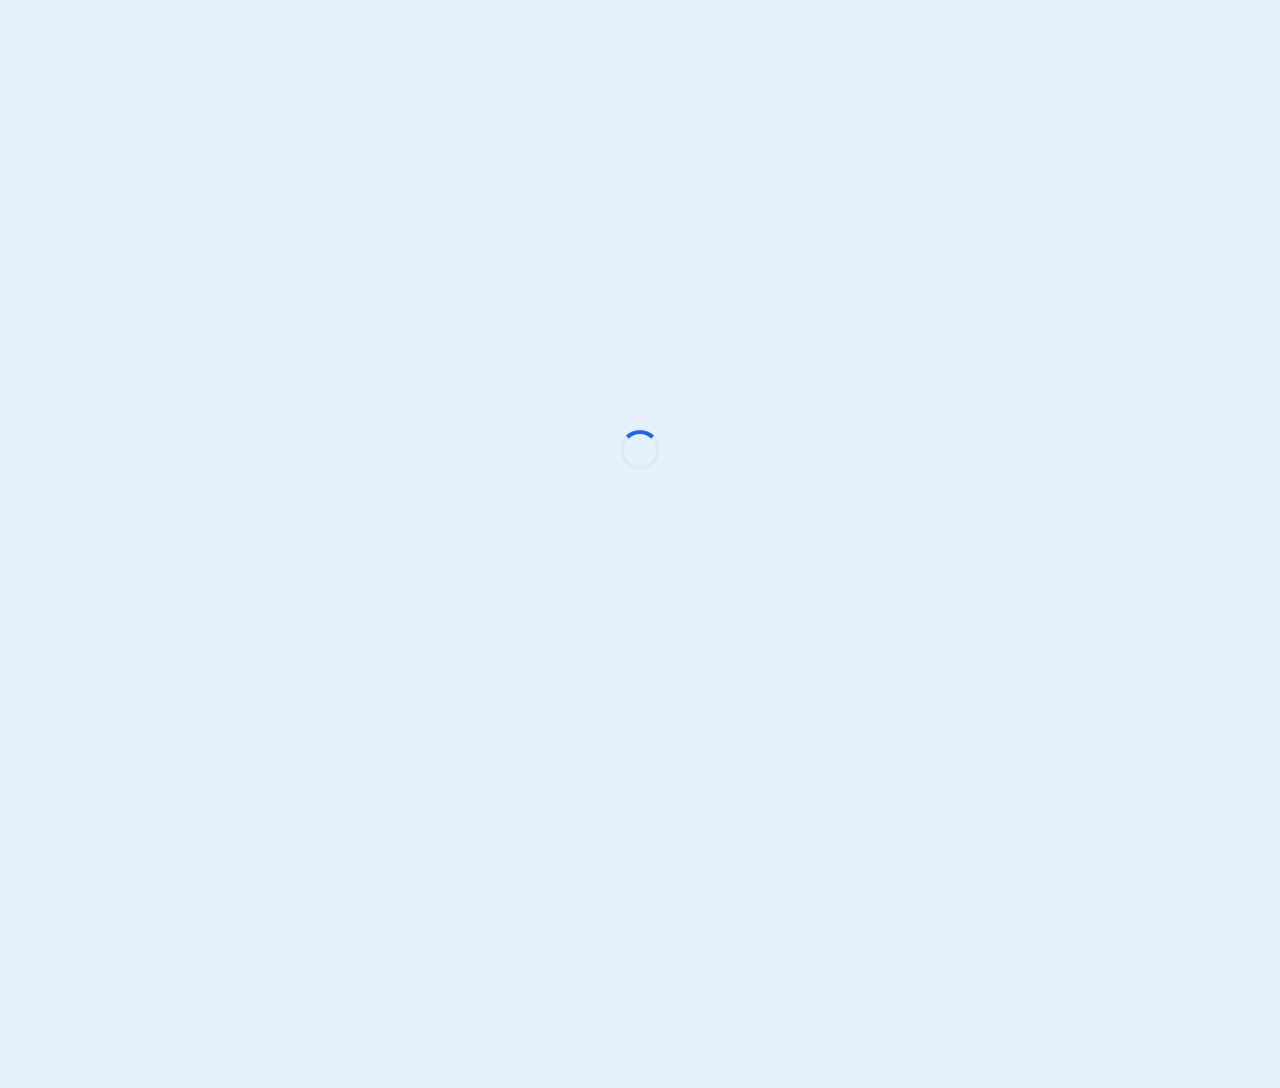
<file: Index.html>
<!DOCTYPE html>
<html lang="en">
<head>
  <meta charset="UTF-8" />
  <meta name="viewport" content="width=device-width, initial-scale=1.0"/>
  <title>Code Repository | Professional Tools & Resources</title>
  <link rel="preconnect" href="https://fonts.googleapis.com">
  <link rel="preconnect" href="https://fonts.gstatic.com" crossorigin>
  <link href="https://fonts.googleapis.com/css2?family=Inter:wght@400;500;600;700&family=Montserrat:wght@500;600;700&display=swap" rel="stylesheet">
  <link rel="stylesheet" href="styles.css">
  <link rel="icon" type="image/png" href="assets/icons/favicon.png">
</head>

<body>
<div class="loader" id="page-loader">
<div class="spinner"></div>
  <div class="dots-loader">
    <span></span>
    <span></span>
    <span></span>
  </div>
</div>

  <header class="fade-top">
    <div class="container header-container">
      <div class="header-logo">
        <img src=assets/icons/TopIconjhg.png alt="CodeRepo Logo" height="65">
        <span class="logo-text">CodeNest</span>
      </div>
      
      <div class="controls">
        <div class="theme-search-container">
  <div class="search-wrapper">
  <div class="search-bar">
    <input 
      type="text" 
      id="search-input" 
      placeholder="Search for tools..." 
      oninput="filterFiles()" 
    />
    <button onclick="filterFiles()">🔍</button>
  </div>
  <div class="suggestions" id="search-suggestions"></div>
</div>

        
        <div class="theme-toggle-container">
  <button class="toggle-theme" id="theme-toggle" onclick="toggleDropdown()">
    <span>Change Theme</span>
    <span>🎨</span>
  </button>

  <!-- Main Dropdown -->
  <div class="dropdown-menu" id="theme-dropdown">
    <a href="#" onclick="toggleSubmenu('blue')">Blue Themes</a>
    <a href="#" onclick="toggleSubmenu('red')">Red Themes</a>
    <a href="#" onclick="toggleSubmenu('black')">Black Themes</a>
    <a href="#" onclick="toggleSubmenu('white')">White Themes</a>
  </div>

  <!-- Submenus -->
  <div id="blue-submenu" class="dropdown-submenu">
    <a href="#" onclick="changeTheme('light-blue')">Light Blue</a>
    <a href="#" onclick="changeTheme('dark')">Dark Blue</a>
  </div>
  <div id="red-submenu" class="dropdown-submenu">
    <a href="#" onclick="changeTheme('light-red')">Light Red</a>
    <a href="#" onclick="changeTheme('red')">Dark Red</a>
  </div>
  <div id="black-submenu" class="dropdown-submenu">
    <a href="#" onclick="changeTheme('black')">Dark Black</a>
    <a href="#" onclick="changeTheme('light-black')">Gray</a>
  </div>
  <div id="white-submenu" class="dropdown-submenu">
    <a href="#" onclick="changeTheme('light-white')">Off-White</a>
    <a href="#" onclick="changeTheme('white')">Pure White</a>
  </div>
</div>

      </div>
    </div>
  </header>

  <main>
  <div class="container">
    
    <!-- Title + description fades in second -->
    <section class="hero fade-middle">
      <h1>Developer Tools Repository</h1>
      <p>Browse our collection of useful batch scripts, utilities, and developer tools. Download, copy, or modify them for your projects.</p>
    </section>

    <!-- Tool cards fade in last -->
    <section class="tools-section fade-late">
  <div class="section-header">
    <h2>Available Tools</h2>
  </div>

  


        
        <div class="tool-grid fade-late">
          <!-- AutoTyper Tool Card -->
          <div class="tool-card" id="autotyper">
            <div class="card-header">
              <div class="card-title">
                <span class="icon">📝</span>
                <h3>AutoTyper.bat</h3>
              </div>
              <div class="card-actions">
                <button class="btn btn-primary tooltip" onclick="copyCode('autotyper-code')">
                  <span class="tooltip-text" id="autotyper-tooltip">Copy to clipboard</span>
                  <span>📋 Copy</span>
                </button>
                <button class="btn btn-outline tooltip" onclick="downloadCode('autotyper-code', 'AutoTyper.bat')">
                  <span class="tooltip-text" id="autotyper-download-tooltip">Download file</span>
                  <span>⬇️ Download</span>
                </button>
              </div>
            </div>
            <button class="collapsible">
              <span>View AutoTyper.bat Code</span>
              <span class="collapsible-icon">▼</span>
            </button>
            <div class="content" id="autotyper-code">
@echo off
chcp 65001 >nul
title 🚀 Auto Typer - By Ryan Watson
mode con cols=80 lines=25

setlocal EnableDelayedExpansion
set "SPACE="

:logo
cls
call :banner
echo.

set /p "msg=   Message to type: "
set /p "count=   How many times to type it: "
set /p "delay=   Delay before start (seconds): "
set /p "enter=   Press ENTER after each message? (Y/N): "

:: Check if ENTER should be added
set "useEnter="
if /i "%enter%"=="Y" set "useEnter={ENTER}"

:: Countdown
cls
call :banner
echo.
echo %SPACE:~0,20%Preparing to start...
echo.
for /l %%i in (%delay%,-1,1) do (
    set "dots="
    for /l %%j in (1,1,%%i) do set "dots=!dots!."
    cls
    call :banner
    echo.
    echo %SPACE:~0,20%Preparing to start...
    echo.
    echo %SPACE:~0,20%Starting in %%i seconds! !dots!
    timeout /t 1 >nul
)

:: Calculate number of times to copy the phrase
set /a copyCount=%count%/2

:: Typing Phase
cls
call :banner
echo.
echo %SPACE:~0,20%Typing "!msg!" %count% times...
echo.

:: If even, copy the message for faster pasting
if %count% lss 2 (
    echo !msg! | clip
)

:: For even numbers, copy the phrase `copyCount` times before typing
for /l %%i in (1,1,%copyCount%) do (
    echo !msg! | clip
)

:: Typing logic for pasting the copied phrase
for /l %%i in (1,1,%count%) do (
    set /a progress=%%i*50/%count%
    set /a percent=%%i*100/%count%
    set "bar=["

    for /l %%j in (1,1,!progress!) do set "bar=!bar!#"
    for /l %%j in (!progress!,1,50) do set "bar=!bar!-"
    set "bar=!bar!]"

    cls
    call :banner
    echo.
    echo %SPACE:~0,20%Typing \"!msg!\"
    echo %SPACE:~0,20%!bar! %%i/%count% !percent!%% Complete
    echo.

    powershell -command "Add-Type -AssemblyName System.Windows.Forms; [System.Windows.Forms.SendKeys]::SendWait('^v'); [System.Windows.Forms.SendKeys]::SendWait('%useEnter%')"
)

:: Finish Message
echo.
echo %SPACE:~0,20%✅ All done! Sent %count% message(s).
echo.
pause >nul
exit

:banner
for /f "tokens=1-3 delims=/-. " %%a in (\"%date%\") do (
    set \"month=%%a\"
    set \"day=%%b\"
    set \"year=%%c\"
)

echo [38;2;0;255;0m╔════════════════════════════════════════════════════════════════════════════╗[0m
echo [38;2;0;200;0m║                        Auto Typer - By Ryan Watson                         ║[0m
echo [38;2;0;150;0m╠════════════════════════════════════════════════════════════════════════════╣[0m
echo [38;2;0;200;0m║                          %month%-%day%-%year%                                         ║[0m
echo [38;2;0;255;0m╚════════════════════════════════════════════════════════════════════════════╝[0m
echo.
            </div>
          </div>
          
          <!-- CustomCMD Tool Card -->
          <div class="tool-card" id="customcmd">
            <div class="card-header">
              <div class="card-title">
                <span class="icon">🧪</span>
                <h3>CustomCMD.bat</h3>
              </div>
              <div class="card-actions">
                <button class="btn btn-primary tooltip" onclick="copyCode('customcmd-code')">
                  <span class="tooltip-text" id="customcmd-tooltip">Copy to clipboard</span>
                  <span>📋 Copy</span>
                </button>
                <button class="btn btn-outline tooltip" onclick="downloadCode('customcmd-code', 'CustomCMD.bat')">
                  <span class="tooltip-text" id="customcmd-download-tooltip">Download file</span>
                  <span>⬇️ Download</span>
                </button>
              </div>
            </div>
            <button class="collapsible">
              <span>View CustomCMD.bat Code</span>
              <span class="collapsible-icon">▼</span>
            </button>
            <div class="content" id="customcmd-code">
@echo off
cls
title Batchcc
color 0a
chcp 65001 >nul
set "VERSION=1.0"
set "Dev=Kali"
set "Acc=%USERNAME%"
goto cmd


:cmd
echo [38;2;0;170;255m┌──(Kali㉿%Dev%-%Acc%)-[~][0m
set /p "cmd=[38;2;0;200;255m└─$ "[0m

if /i "%cmd%"=="help" (
    echo Available Commands:
    echo -------------------
    echo help       - Show this menu
    echo hello      - Greets the user
    echo date       - Display current date
    echo time       - Display current time
    echo sysinfo    - Display system info
    echo netstat    - Display network stats
    echo calc       - Launch Windows Calculator
    echo clear      - Clear the screen
    echo exit       - Exit the prompt
	echo cc         - Alias For Clear
	echo ip         - Show your local IP address
	echo tasks      - Shows Running Tasks
	echo ver        - Displays Version
	echo rickroll   - Be Very Careful With This One
	echo about      - Tells About The Tool
    echo.
    goto cmd
)

if /i "%cmd%"=="hello" (
    echo Hello, user!
    echo.
    goto cmd
)
if /i "%cmd%"=="date" (
    echo %DATE%
    echo.
    goto cmd
)
if /i "%cmd%"=="time" (
    echo %TIME%
    echo.
    goto cmd
)
if /i "%cmd%"=="sysinfo" (
    systeminfo
    echo.
    goto cmd
)
if /i "%cmd%"=="netstat" (
    netstat -an
    echo.
    goto cmd
)
if /i "%cmd%"=="calc" (
    start calc
    echo.
    goto cmd
)
if /i "%cmd%"=="clear" (
    cls
    goto cmd
)

if /i "%cmd%"=="cc" (
    cls
    goto cmd
)

if /i "%cmd%"=="ip" (
    ipconfig
    goto cmd
)

if /i "%cmd%"=="tasks" (
    tasklist
    goto cmd
)

if /i "%cmd%"=="ver" (
    echo Custom Cmd Version: %VERSION%
    echo.
    goto cmd
)

if /i "%cmd%"=="rickroll" (
    start https://www.youtube.com/watch?v=dQw4w9WgXcQ
    echo.
    goto cmd
)

if /i "%cmd%"=="about" (
    echo Custom CMD Tool v1.0
    echo Created by Ryan Watson
    echo This tool was built to provide fun and useful CMD shortcuts.
    echo.
    goto cmd
)

if /i "%cmd%"=="devmode /on" (
    set "Dev=Developer[~]Mode"
	set "Acc=%USERNAME%"
    goto cmd
)

if /i "%cmd%"=="devmode /off" (
    set "Dev=Kali"
	set "Acc=%USERNAME%"
    goto cmd
)

if /i "%cmd%"=="exit" (
    exit
)



:: Execute the entered command
cmd /c "%cmd%"
echo.
goto cmd

      </div>
     </div>

   
	  <div class="tool-card" id="passgen">
  <div class="card-header">
    <div class="card-title">
      <span class="icon">🔑</span>
      <h3>PasswordGenerator.bat</h3>
    </div>
    <div class="card-actions">
      <button class="btn btn-primary tooltip" onclick="copyCode('passgen-code')">
        <span class="tooltip-text" id="passgen-tooltip">Copy to clipboard</span>
        <span>📋 Copy</span>
      </button>
      <button class="btn btn-outline tooltip" onclick="downloadCode('passgen-code', 'PasswordGenerator.bat')">
        <span class="tooltip-text" id="passgen-download-tooltip">Download file</span>
        <span>⬇️ Download</span>
      </button>
    </div>
  </div>
  <button class="collapsible">
    <span>View PasswordGenerator.bat Code</span>
    <span class="collapsible-icon">▼</span>
  </button>
  <div class="content" id="passgen-code">
@echo off
setlocal EnableDelayedExpansion
title Advanced Password Generator - With Length Cap + CMD Output

:: Set output directory
set "outputDir=%USERPROFILE%\Documents\Generated Passwords"
if not exist "%outputDir%" (
    echo Creating output directory...
    mkdir "%outputDir%"
)

:: Ask for password
set /p "userPass=Enter a password you use often: "
echo.

:: Ask about character cap
set "maxLen=0"
set /p "useCap=Would you like a cap on how many characters the passwords can be? (yes/no): "
if /i "%useCap%"=="yes" (
    set /p "maxLen=Enter maximum character length: "
    echo Cap set to %maxLen% characters.
) else (
    echo No cap will be used.
)
echo.

:: Get date and time
for /f "tokens=1-4 delims=/ " %%a in ("%date%") do (
    set "mm=%%a"
    set "dd=%%b"
    set "yyyy=%%c"
)
set "timeNow=%time:~0,8%"
set "timestamp=%mm%/%dd%/%yyyy% at %timeNow%"

:: Set base and output file
set "base=%userPass%"
set "filename=%outputDir%\%base%.txt"

:: Start file with header
(
    echo Generated Password Variants for "%base%"
    echo ------------------------------------------
    echo Generated on: %timestamp%
    if not "%maxLen%"=="0" echo Max Length: %maxLen%
    echo.
) > "%filename%"

:: Transform base password
set "varBase=%base%"
set "varBase=!varBase:a=@!"
set "varBase=!varBase:A=@!"
set "varBase=!varBase:e=3!"
set "varBase=!varBase:E=3!"
set "varBase:i=1"
set "varBase=!varBase:I=1!"
set "varBase:o=0!"
set "varBase:O=0!"
set "varBase:s=$!"
set "varBase:S=$!"

:: Output to console
echo --- Generated Password Variants ---
echo.

:: Create a list to track generated passwords and avoid duplicates
set "passwordsGenerated="

:: Generate and show/save 50 variants (Increase the number here)
for /L %%i in (1,1,50) do (
    set "variant=!varBase!"

    :: Random mix of additions
    set /a randType=%%i %% 6
    if !randType! EQU 0 set "variant=123!variant!"
    if !randType! EQU 1 set "variant=!variant!@!"
    if !randType! EQU 2 set "variant=$!variant!$"
    if !randType! EQU 3 set "variant=!variant!#2025"
    if !randType! EQU 4 set "variant=!variant!!random:~0,2!"
    if !randType! EQU 5 set "variant=!variant!_%random:~0,1%%random:~1,1%"

    :: Apply character cap if set
    if not "%maxLen%"=="0" (
        set "variant=!variant:~0,%maxLen%!"
    )

    :: Check if the password is a duplicate
    set "isDuplicate=false"
    for %%p in (!passwordsGenerated!) do (
        if "!variant!"=="%%p" (
            set "isDuplicate=true"
        )
    )

    :: If it's not a duplicate, add to the list and save it
    if !isDuplicate! == false (
        echo !variant!
        echo !variant! >> "%filename%"
        set "passwordsGenerated=!passwordsGenerated! !variant!"
    )
)

:: Confirmation
echo.
echo Passwords saved to:
echo %filename%
echo.
pause
exit

	 </div>
    </div>

      <!-- Zip Cracker Tool Card -->
<div class="tool-card" id="zipcracker">
  <div class="card-header">
    <div class="card-title">
      <span class="icon">🔓</span>
      <h3>Zip Cracker.bat</h3>
    </div>
    <div class="card-actions">
      <button class="btn btn-primary tooltip" onclick="copyCode('zipcracker-code')">
        <span class="tooltip-text" id="zipcracker-tooltip">Copy to clipboard</span>
        <span>📋 Copy</span>
      </button>
      <button class="btn btn-outline tooltip" onclick="downloadCode('zipcracker-code', 'ZipCracker.bat')">
        <span class="tooltip-text" id="zipcracker-download-tooltip">Download file</span>
        <span>⬇️ Download</span>
      </button>
    </div>
  </div>
  <button class="collapsible">
    <span>View ZipCracker.bat Code</span>
    <span class="collapsible-icon">▼</span>
  </button>
  <div class="content" id="zipcracker-code">
@echo off
setlocal enabledelayedexpansion

if not exist "C:\Program Files\7-Zip\7z.exe" (
    echo 7-Zip not installed!
    pause
    exit
)

set /p archive="Enter Archive: "
if not exist "%archive%" (
    echo Archive Not Found!
    pause
    exit
)

set /p wordlist="Enter Wordlist: "
if not exist "%wordlist%" (
    echo Wordlist Not Found!
    pause
    exit
)

set attemptCount=0

for /F %%a in (%wordlist%) do (
    set /a attemptCount+=1
    echo {Attempt} {!attemptCount!}: Trying password: %%a
    call :attempt %%a
)

echo Password Not Found In The Word List
pause
exit

:attempt
"C:\Program Files\7-Zip\7z.exe" x -p%1 "%archive%" -o"cracked" -y >nul 2>nul
if %errorlevel% EQU 0 (
    echo 🔓Password Found🔓: %1
    pause
    exit
)
exit /b
      </div>
     </div>

    <!-- START Number Guessing Game -->
<div class="tool-card" id="guessinggame">
  <div class="card-header">
    <div class="card-title">
      <span class="icon">🔢</span>
      <h3>Number Guessing Game.bat</h3>
    </div>
    <div class="card-actions">
      <button class="btn btn-primary tooltip" onclick="copyCode('guessinggame-code')">
        <span class="tooltip-text" id="guessinggame-tooltip">Copy to clipboard</span>
        <span>📋 Copy</span>
      </button>
      <button class="btn btn-outline tooltip" onclick="downloadCode('guessinggame-code', 'NumberGuessingGame.bat')">
        <span class="tooltip-text" id="guessinggame-download-tooltip">Download file</span>
        <span>⬇️ Download</span>
      </button>
    </div>
  </div>
  <button class="collapsible">
    <span>View Number Guessing Game.bat Code</span>
    <span class="collapsible-icon">▼</span>
  </button>
  <div class="content" id="guessinggame-code">
@echo off
chcp 65001 >nul
color 0e
call :banner
title Guessing Game 
set /a guessnum=0
set /a answer=%RANDOM%
set variable1=hacks08
echo ------------------------------------------------------------
echo Welcome to the Guessing Game!
echo.
echo Try and Guess my Number!
echo ------------------------------------------------------------ 
echo.
:top 
echo.
set /p guess=
echo.
if %guess% GTR %answer% ECHO Lower!
if %guess% LSS %answer% ECHO Higher!
if %guess%==%answer% GOTO EQUAL
set /a guessnum=%guessnum% +1
if %guess%==%variable1% ECHO Found the backdoor hey?, the answer is: %answer% \
goto top
:equal
echo Congratulations, You guessed right!!!
echo.
echo It took you %guessnum% guesses.
echo.
pause
:banner
echo [38;2;0;255;0m╔════════════════════════════════════════════════════════════╗[0m
echo [38;2;0;200;0m║               Guessing Game - By Ryan Watson               ║[0m
echo [38;2;0;150;0m╠════════════════════════════════════════════════════════════╣[0m
:: Get the current date and format it
for /f "tokens=1-4 delims=/ " %%a in ('date /t') do set "weekday=%%a" & set "month=%%b" & set "day=%%c" & set "year=%%d"
echo [38;2;0;200;0m║                       %weekday% %month%-%day%-%year%                       ║[0m
echo [38;2;0;255;0m╚════════════════════════════════════════════════════════════╝[0m
echo.
exit /b
pause
      </div>
  </div>


<script src="scripts.js"></script>
</body>
</html>
</file>
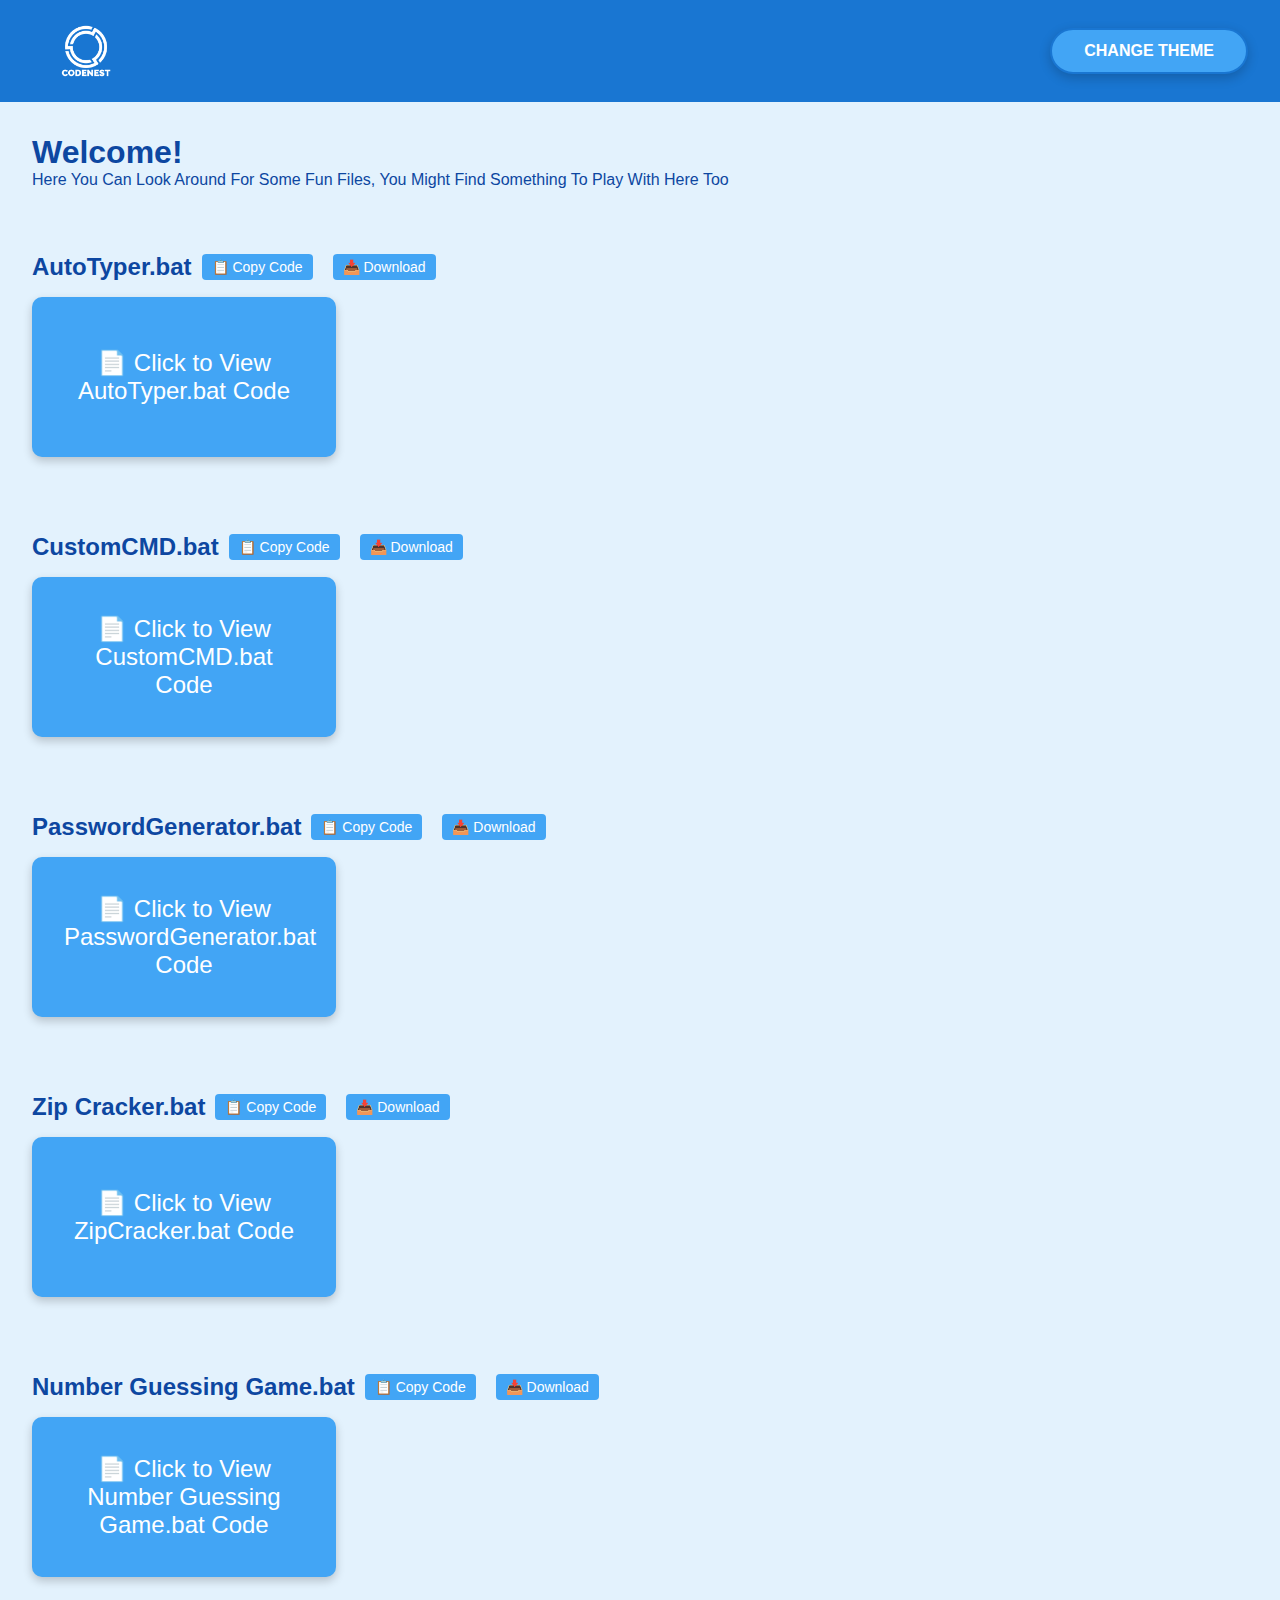
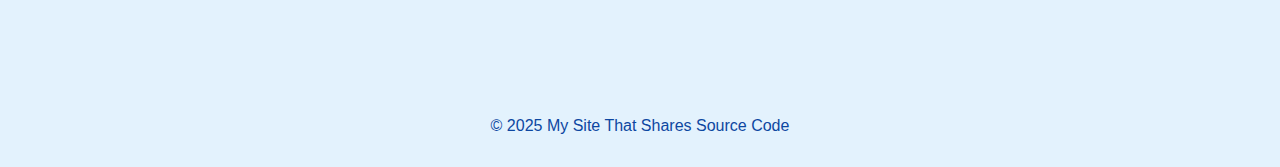
<file: CodeNest.html>
<!DOCTYPE html>
<html lang="en">
<head>
  <meta charset="UTF-8" />
  <meta name="viewport" content="width=device-width, initial-scale=1.0"/>
  <title>Advanced Web Page</title>
  <style>
  
	.header-logo {
    height: 70px; /* Adjust the height as needed */
    vertical-align: middle; /* Align the logo vertically with other header elements */
}
 
	
    :root {
      --bg-color: #e3f2fd; /* Light blue background */
      --text-color: #0d47a1; /* Dark blue text */
      --accent-color: #1976d2; /* Blue for accents */
      --button-bg: #42a5f5; /* Lighter blue button */
      --button-text-color: white; /* Button text color */
      --button-hover-bg: #1e88e5; /* Darker blue on hover */
      --button-active-bg: #1565c0; /* Even darker blue on active */
    }

    [data-theme="dark"] {
      --bg-color: #1e3c6c; /* Dark blue background */
      --text-color: #bbdefb; /* Light blue text */
      --accent-color: #64b5f6; /* Lighter blue for accents */
      --button-bg: #2196f3; /* Medium blue button */
      --button-text-color: black; /* Button text color (dark text for contrast) */
      --button-hover-bg: #1976d2; /* Darker blue on hover */
      --button-active-bg: #0d47a1; /* Even darker blue on active */
    }

    [data-theme="red"] {
      --bg-color: #b71c1c; /* Dark red background */
      --text-color: #f8bbd0; /* Light red text */
      --accent-color: #d32f2f; /* Red accents */
      --button-bg: #f44336; /* Light red button */
      --button-text-color: white; /* Button text color */
      --button-hover-bg: #e53935; /* Darker red on hover */
      --button-active-bg: #c62828; /* Even darker red on active */
    }

    [data-theme="light-red"] {
      --bg-color: #ffcdd2; /* Light red background */
      --text-color: #c62828; /* Dark red text */
      --accent-color: #ef5350; /* Light red accents */
      --button-bg: #f44336; /* Light red button */
      --button-text-color: black; /* Button text color (dark text for contrast) */
      --button-hover-bg: #e53935; /* Darker red on hover */
      --button-active-bg: #d32f2f; /* Even darker red on active */
    }

    [data-theme="light-blue"] {
      --bg-color: #e3f2fd; /* Light blue background */
      --text-color: #0d47a1; /* Dark blue text */
      --accent-color: #42a5f5; /* Light blue accents */
      --button-bg: #42a5f5; /* Lighter blue button */
      --button-text-color: black; /* Button text color */
      --button-hover-bg: #1e88e5; /* Darker blue on hover */
      --button-active-bg: #1565c0; /* Even darker blue on active */
    }

    /* Black theme (dark mode) */
    [data-theme="black"] {
      --bg-color: #121212; /* Dark black background */
      --text-color: #e0e0e0; /* Light gray text */
      --accent-color: #424242; /* Dark gray for accents */
      --button-bg: #616161; /* Medium gray button */
      --button-text-color: white; /* Button text color */
      --button-hover-bg: #757575; /* Lighter gray on hover */
      --button-active-bg: #9e9e9e; /* Even lighter gray on active */
    }

    /* Light Black theme (gray) */
    [data-theme="light-black"] {
      --bg-color: #424242; /* Dark gray background */
      --text-color: #f5f5f5; /* Very light gray text */
      --accent-color: #616161; /* Medium gray for accents */
      --button-bg: #9e9e9e; /* Light gray button */
      --button-text-color: black; /* Button text color */
      --button-hover-bg: #bdbdbd; /* Lighter gray on hover */
      --button-active-bg: #e0e0e0; /* Even lighter gray on active */
    }

    /* White theme */
    [data-theme="white"] {
      --bg-color: #ffffff; /* Pure white background */
      --text-color: #212121; /* Very dark gray text */
      --accent-color: #e0e0e0; /* Light gray for accents */
      --button-bg: #f5f5f5; /* Off-white button */
      --button-text-color: black; /* Button text color */
      --button-hover-bg: #e0e0e0; /* Light gray on hover */
      --button-active-bg: #bdbdbd; /* Medium gray on active */
    }

    /* Light White theme (off-white) */
    [data-theme="light-white"] {
      --bg-color: #f5f5f5; /* Off-white background */
      --text-color: #424242; /* Dark gray text */
      --accent-color: #e0e0e0; /* Light gray for accents */
      --button-bg: #eeeeee; /* Very light gray button */
      --button-text-color: black; /* Button text color */
      --button-hover-bg: #e0e0e0; /* Light gray on hover */
      --button-active-bg: #bdbdbd; /* Medium gray on active */
    }

    /* Fix submenu text color */
    [data-theme="dark"] .dropdown-menu a,
    [data-theme="red"] .dropdown-menu a,
    [data-theme="light-red"] .dropdown-menu a,
    [data-theme="blue"] .dropdown-menu a,
    [data-theme="black"] .dropdown-menu a,
    [data-theme="light-black"] .dropdown-menu a,
    [data-theme="white"] .dropdown-menu a,
    [data-theme="light-white"] .dropdown-menu a {
      color: var(--text-color) !important; /* Ensure the text color is the theme's main color */
    }

    [data-theme="dark"] .dropdown-menu a:hover,
    [data-theme="red"] .dropdown-menu a:hover,
    [data-theme="light-red"] .dropdown-menu a:hover,
    [data-theme="blue"] .dropdown-menu a:hover,
    [data-theme="black"] .dropdown-menu a:hover,
    [data-theme="light-black"] .dropdown-menu a:hover,
    [data-theme="white"] .dropdown-menu a:hover,
    [data-theme="light-white"] .dropdown-menu a:hover {
      color: white !important; /* Make sure the text turns white when hovering */
    }

    /* Fix Blue submenu buttons' text color */
    #blue-submenu a {
      color: #0d47a1 !important; /* Dark blue color for better visibility */
    }

    #blue-submenu a:hover {
      background-color: var(--button-hover-bg);
      color: white !important; /* White text on hover for contrast */
    }

    /* Fix Red submenu buttons' text color */
    #red-submenu a {
      color: #b71c1c !important; /* Dark red color for better visibility */
    }

    #red-submenu a:hover {
      background-color: #e53935; /* Darker red background on hover */
      color: white !important; /* White text on hover for contrast */
    }

    /* Fix Black submenu buttons' text color */
    #black-submenu a {
      color: #212121 !important; /* Dark color for better visibility */
    }

    #black-submenu a:hover {
      background-color: #616161; /* Dark gray background on hover */
      color: white !important; /* White text on hover for contrast */
    }

    /* Fix White submenu buttons' text color */
    #white-submenu a {
      color: #757575 !important; /* Medium gray color for better visibility */
    }

    #white-submenu a:hover {
      background-color: #e0e0e0; /* Light gray background on hover */
      color: #212121 !important; /* Dark text on hover for contrast */
    }

    * {
      margin: 0;
      padding: 0;
      box-sizing: border-box;
      scroll-behavior: smooth;
      transition: all 0.3s ease;
    }

    body {
      font-family: 'Segoe UI', sans-serif;
      background-color: var(--bg-color);
      color: var(--text-color);
    }

    header {
      background: var(--accent-color);
      color: white;
      padding: 1rem 2rem;
      position: sticky;
      top: 0;
      z-index: 1000;
    }

    nav {
      display: flex;
      justify-content: space-between;
      align-items: center;
    }

    nav a {
      color: white;
      text-decoration: none;
      margin-left: 20px;
    }

    .container {
      padding: 2rem;
    }

    .theme-toggle-container {
      display: flex;
      align-items: center;
      justify-content: center;
      position: relative;
    }

    .toggle-theme {
      background: var(--button-bg);
      border: 2px solid var(--accent-color);
      padding: 0.75rem 2rem;
      border-radius: 50px;
      color: var(--button-text-color); /* Button text color dynamically changes */
      font-weight: bold;
      font-size: 1rem;
      text-transform: uppercase;
      cursor: pointer;
      transition: all 0.3s ease-in-out;
      box-shadow: 0 4px 12px rgba(0, 0, 0, 0.2);
    }

    .toggle-theme:hover {
      background: var(--button-hover-bg);
      transform: scale(1.05);
      box-shadow: 0 6px 16px rgba(0, 0, 0, 0.3);
    }

    .toggle-theme:active {
      background: var(--button-active-bg);
      transform: scale(0.98);
    }

    .toggle-theme:focus {
      outline: none;
      box-shadow: 0 0 0 3px rgba(85, 137, 255, 0.5);
    }

    .dropdown-menu {
      display: none;
      background-color: white;
      position: absolute;
      top: 100%;
      left: 10%; /* Shift the submenu to the right of the button */
      margin-top: 10px;
      margin-left: 10px; /* Add a small margin to create space */
      border-radius: 8px;
      box-shadow: 0 4px 12px rgba(0, 0, 0, 0.1);
      padding: 10px;
      transition: all 0.3s ease-in-out;
      z-index: 999;
      width: 140px; /* Adjusted width for submenu */
      max-width: 100%;
      overflow: hidden;
    }

    .dropdown-submenu {
      display: none;
      position: absolute;
      left: 10%; /* Adjust the submenu to appear directly to the right of the parent menu */
      top: 550%;
      margin-left: 10px; /* Add some space between the button and the submenu */
      background-color: #f5f5f5;
      border-radius: 8px;
      box-shadow: 0 4px 12px rgba(0, 0, 0, 0.1);
      padding: 10px;
      z-index: 1000;
      width: 140px; /* You can adjust the width of the submenu */
      max-width: 100%;
      overflow: hidden;
    }

    .dropdown-menu a {
      color: var(--text-color); /* Set text color to match the theme's text color */
      text-decoration: none;
      display: block;
      padding: 8px;
      margin: 4px 0;
      border-radius: 4px;
    }

    .dropdown-menu a:hover {
      background-color: var(--button-hover-bg); /* Hover color */
      color: white; /* Ensure text turns white on hover */
    }

    footer {
      text-align: center;
      padding: 2rem;
      margin-top: 4rem;
      color: var(--text-color);
    }

    .collapsible {
      background: var(--button-bg);
      color: white;
      cursor: pointer;
      padding: 1.5rem 2rem;
      width: 25%;
      border: none;
      text-align: center;
      outline: none;
      font-size: 1.5rem;
      border-radius: 10px;
      margin-top: 1rem;
      min-width: 160px;
      height: 160px;
      box-shadow: 0 4px 10px rgba(0, 0, 0, 0.2);
      transition: all 0.3s ease;
    }

    .collapsible:hover {
      background: var(--button-hover-bg);
      box-shadow: 0 6px 14px rgba(0, 0, 0, 0.3);
      transform: translateY(-2px);
    }

    .collapsible:active {
      background: var(--button-active-bg);
      transform: translateY(2px);
    }

    .collapsible .active {
      background-color: var(--button-hover-bg);
    }

    .content {
      max-height: 0;
      opacity: 0;
      overflow: hidden;
      transition: max-height 0.7s ease, opacity 0.7s ease;
      background-color: #fff;
      margin-top: 0.5rem;
      padding: 0 1rem;
      font-family: Consolas, monospace;
      font-size: 0.9rem;
      color: #222;
      border-radius: 5px;
      box-shadow: 0 0 10px rgba(0, 0, 0, 0.1);
      border: 2px solid #ccc;
      text-align: left;
      white-space: pre-wrap;
      pointer-events: none;
    }

    .content.show {
      max-height: 500px; /* Or use scrollHeight dynamically with JS */
      opacity: 1;
      padding: 1rem;
      pointer-events: auto;
    }

    [data-theme="dark"] .content {
      background-color: #1e1e1e;
      color: #e0e0e0;
      border-color: #444;
    }
    
    [data-theme="black"] .content {
      background-color: #121212;
      color: #e0e0e0;
      border-color: #444;
    }

    /* Copy button styles */
    .heading-container {
      display: flex;
      align-items: center;
      gap: 10px;
    }

    .copy-btn {
      background: var(--button-bg);
      color: var(--button-text-color);
      border: none;
      border-radius: 4px;
      padding: 5px 10px;
      cursor: pointer;
      font-size: 14px;
      display: flex;
      align-items: center;
      transition: all 0.2s ease;
    }

    .copy-btn:hover {
      background: var(--button-hover-bg);
      transform: translateY(-2px);
    }

    .copy-btn:active {
      transform: translateY(1px);
    }
	
	/* Download button styles - ADD THIS SECTION */
.download-btn {
  background: var(--button-bg);
  color: var(--button-text-color);
  border: none;
  border-radius: 4px;
  padding: 5px 10px;
  cursor: pointer;
  font-size: 14px;
  display: flex;
  align-items: center;
  margin-left: 10px;
  transition: all 0.2s ease;
}

.download-btn:hover {
  background: var(--button-hover-bg);
  transform: translateY(-2px);
}

.download-btn:active {
  transform: translateY(1px);
}
/* End of download button styles */

    /* Tooltip styling */
    .tooltip {
      position: relative;
      display: inline-block;
    }

    .tooltip .tooltiptext {
      visibility: hidden;
      width: 100px;
      background-color: #555;
      color: #fff;
      text-align: center;
      border-radius: 6px;
      padding: 5px;
      position: absolute;
      z-index: 1;
      bottom: 125%;
      left: 50%;
      margin-left: -50px;
      opacity: 0;
      transition: opacity 0.3s;
      font-size: 12px;
    }

    .tooltip .tooltiptext.show {
      visibility: visible;
      opacity: 1;
    }
  </style>
</head>
<body>
  <header>
    <nav>
      <div>
            <a href="/"> <img src="logo-transparent-png.png" alt="Your Logo" class="header-logo">
            </a>
        </div>
		<div>
			
        <div class="theme-toggle-container">
          <button class="toggle-theme" onclick="toggleDropdown()">Change Theme</button>
          <div id="theme-dropdown" class="dropdown-menu">
            <a href="#" onclick="toggleSubmenu('blue')">Blue Themes</a>
            <a href="#" onclick="toggleSubmenu('red')">Red Themes</a>
            <a href="#" onclick="toggleSubmenu('black')">Black Themes</a>
            <a href="#" onclick="toggleSubmenu('white')">White Themes</a>
          </div>
          <div id="blue-submenu" class="dropdown-submenu">
            <a href="#" onclick="changeTheme('light-blue')">Light Blue</a>
            <a href="#" onclick="changeTheme('dark')">Dark Blue</a>
          </div>
          <div id="red-submenu" class="dropdown-submenu">
            <a href="#" onclick="changeTheme('light-red')">Light Red</a>
            <a href="#" onclick="changeTheme('red')">Dark Red</a>
          </div>
          <div id="black-submenu" class="dropdown-submenu">
            <a href="#" onclick="changeTheme('black')">Dark Black</a>
            <a href="#" onclick="changeTheme('light-black')">Gray</a>
          </div>
          <div id="white-submenu" class="dropdown-submenu">
            <a href="#" onclick="changeTheme('light-white')">Off-White</a>
            <a href="#" onclick="changeTheme('white')">Pure White</a>
          </div>
        </div>
      </div>
    </nav>
  </header>

  <section class="container" id="home">
    <h1>Welcome!</h1>
    <p>Here You Can Look Around For Some Fun Files, You Might Find Something To Play With Here Too</p>
  </section>

  <section class="container" id="autotyper">
  <div class="heading-container">
    <h2>AutoTyper.bat</h2>
    <button class="copy-btn tooltip" onclick="copyCode('autotyper-code')">
      <span class="tooltiptext" id="autotyper-tooltip">Copy to clipboard</span>
      📋 Copy Code
    </button>
    <button class="download-btn tooltip" onclick="downloadCode('autotyper-code', 'AutoTyper.bat')">
      <span class="tooltiptext" id="autotyper-download-tooltip">Download file</span>
      📥 Download
    </button>
  </div>
  <button class="collapsible">📄 Click to View AutoTyper.bat Code</button>
  <div class="content" id="autotyper-code">
@echo off
chcp 65001 >nul
title 🚀 Auto Typer - By Ryan Watson
mode con cols=80 lines=25

setlocal EnableDelayedExpansion
set "SPACE="

:logo
cls
call :banner
echo.

set /p "msg=   Message to type: "
set /p "count=   How many times to type it: "
set /p "delay=   Delay before start (seconds): "
set /p "enter=   Press ENTER after each message? (Y/N): "

:: Check if ENTER should be added
set "useEnter="
if /i "%enter%"=="Y" set "useEnter={ENTER}"

:: Countdown
cls
call :banner
echo.
echo %SPACE:~0,20%Preparing to start...
echo.
for /l %%i in (%delay%,-1,1) do (
    set "dots="
    for /l %%j in (1,1,%%i) do set "dots=!dots!."
    cls
    call :banner
    echo.
    echo %SPACE:~0,20%Preparing to start...
    echo.
    echo %SPACE:~0,20%Starting in %%i seconds! !dots!
    timeout /t 1 >nul
)

:: Calculate number of times to copy the phrase
set /a copyCount=%count%/2

:: Typing Phase
cls
call :banner
echo.
echo %SPACE:~0,20%Typing "!msg!" %count% times...
echo.

:: If even, copy the message for faster pasting
if %count% lss 2 (
    echo !msg! | clip
)

:: For even numbers, copy the phrase `copyCount` times before typing
for /l %%i in (1,1,%copyCount%) do (
    echo !msg! | clip
)

:: Typing logic for pasting the copied phrase
for /l %%i in (1,1,%count%) do (
    set /a progress=%%i*50/%count%
    set /a percent=%%i*100/%count%
    set "bar=["

    for /l %%j in (1,1,!progress!) do set "bar=!bar!#"
    for /l %%j in (!progress!,1,50) do set "bar=!bar!-"
    set "bar=!bar!]"

    cls
    call :banner
    echo.
    echo %SPACE:~0,20%Typing "!msg!"
    echo %SPACE:~0,20%!bar! %%i/%count% !percent!%% Complete
    echo.

    powershell -command "Add-Type -AssemblyName System.Windows.Forms; [System.Windows.Forms.SendKeys]::SendWait('^v'); [System.Windows.Forms.SendKeys]::SendWait('%useEnter%')"
)

:: Finish Message
echo.
echo %SPACE:~0,20%✅ All done! Sent %count% message(s).
echo.
pause >nul
exit

:banner
:: Simple cross-format date parsing
for /f "tokens=1-3 delims=/-. " %%a in ("%date%") do (
    set "month=%%a"
    set "day=%%b"
    set "year=%%c"
)

echo [38;2;0;255;0m╔════════════════════════════════════════════════════════════════════════════╗[0m
echo [38;2;0;200;0m║                        Auto Typer - By Ryan Watson                         ║[0m
echo [38;2;0;150;0m╠════════════════════════════════════════════════════════════════════════════╣[0m
echo [38;2;0;200;0m║                          %month%-%day%-%year%                                         ║[0m
echo [38;2;0;255;0m╚════════════════════════════════════════════════════════════════════════════╝[0m
echo.
  </div>
</section>
  
<section class="container" id="customcmd">
  <div class="heading-container">
    <h2>CustomCMD.bat</h2>
    <button class="copy-btn tooltip" onclick="copyCode('customcmd-code')">
      <span class="tooltiptext" id="customcmd-tooltip">Copy to clipboard</span>
      📋 Copy Code
    </button>
    <button class="download-btn tooltip" onclick="downloadCode('customcmd-code', 'CustomCMD.bat')">
      <span class="tooltiptext" id="customcmd-download-tooltip">Download file</span>
      📥 Download
    </button>
  </div>
  <button class="collapsible">📄 Click to View CustomCMD.bat Code</button>
  <div class="content" id="customcmd-code">
@echo off
cls
title Batchcc
color 0a
chcp 65001 >nul
set "VERSION=1.0"
set "Dev=Kali"
set "Acc=%USERNAME%"
goto cmd


:cmd
echo [38;2;0;170;255m┌──(Kali㉿%Dev%-%Acc%)-[~][0m
set /p "cmd=[38;2;0;200;255m└─$ "[0m

if /i "%cmd%"=="help" (
    echo Available Commands:
    echo -------------------
    echo help       - Show this menu
    echo hello      - Greets the user
    echo date       - Display current date
    echo time       - Display current time
    echo sysinfo    - Display system info
    echo netstat    - Display network stats
    echo calc       - Launch Windows Calculator
    echo clear      - Clear the screen
    echo exit       - Exit the prompt
	echo cc         - Alias For Clear
	echo ip         - Show your local IP address
	echo tasks      - Shows Running Tasks
	echo ver        - Displays Version
	echo rickroll   - Be Very Careful With This One
	echo about      - Tells About The Tool
    echo.
    goto cmd
)

if /i "%cmd%"=="hello" (
    echo Hello, user!
    echo.
    goto cmd
)
if /i "%cmd%"=="date" (
    echo %DATE%
    echo.
    goto cmd
)
if /i "%cmd%"=="time" (
    echo %TIME%
    echo.
    goto cmd
)
if /i "%cmd%"=="sysinfo" (
    systeminfo
    echo.
    goto cmd
)
if /i "%cmd%"=="netstat" (
    netstat -an
    echo.
    goto cmd
)
if /i "%cmd%"=="calc" (
    start calc
    echo.
    goto cmd
)
if /i "%cmd%"=="clear" (
    cls
    goto cmd
)

if /i "%cmd%"=="cc" (
    cls
    goto cmd
)

if /i "%cmd%"=="ip" (
    ipconfig
    goto cmd
)

if /i "%cmd%"=="tasks" (
    tasklist
    goto cmd
)

if /i "%cmd%"=="ver" (
    echo Custom Cmd Version: %VERSION%
    echo.
    goto cmd
)

if /i "%cmd%"=="rickroll" (
    start https://www.youtube.com/watch?v=dQw4w9WgXcQ
    echo.
    goto cmd
)

if /i "%cmd%"=="about" (
    echo Custom CMD Tool v1.0
    echo Created by Ryan Watson
    echo This tool was built to provide fun and useful CMD shortcuts.
    echo.
    goto cmd
)

if /i "%cmd%"=="devmode /on" (
    set "Dev=Developer[~]Mode"
	set "Acc=%USERNAME%"
    goto cmd
)

if /i "%cmd%"=="devmode /off" (
    set "Dev=Kali"
	set "Acc=%USERNAME%"
    goto cmd
)

if /i "%cmd%"=="exit" (
    exit
)



:: Execute the entered command
cmd /c "%cmd%"
echo.
goto cmd
  </div>
</section>
  
  <section class="container" id="passgen">
  <div class="heading-container">
    <h2>PasswordGenerator.bat</h2>
    <button class="copy-btn tooltip" onclick="copyCode('passgen-code')">
      <span class="tooltiptext" id="passgen-tooltip">Copy to clipboard</span>
      📋 Copy Code
    </button>
    <button class="download-btn tooltip" onclick="downloadCode('passgen-code', 'PasswordGenerator.bat')">
      <span class="tooltiptext" id="passgen-download-tooltip">Download file</span>
      📥 Download
    </button>
  </div>
  <button class="collapsible">📄 Click to View PasswordGenerator.bat Code</button>
  <div class="content" id="passgen-code">
@echo off
setlocal EnableDelayedExpansion
title Advanced Password Generator - With Length Cap + CMD Output

:: Set output directory
set "outputDir=D:\Everything Else\Coding Things\Random Batch Files\Generated Passwords"
if not exist "%outputDir%" (
    echo Creating output directory...
    mkdir "%outputDir%"
)

:: Ask for password
set /p "userPass=Enter a password you use often: "
echo.

:: Ask about character cap
set "maxLen=0"
set /p "useCap=Would you like a cap on how many characters the passwords can be? (yes/no): "
if /i "%useCap%"=="yes" (
    set /p "maxLen=Enter maximum character length: "
    echo Cap set to %maxLen% characters.
) else (
    echo No cap will be used.
)
echo.

:: Get date and time
for /f "tokens=1-4 delims=/ " %%a in ("%date%") do (
    set "mm=%%a"
    set "dd=%%b"
    set "yyyy=%%c"
)
set "timeNow=%time:~0,8%"
set "timestamp=%mm%/%dd%/%yyyy% at %timeNow%"

:: Set base and output file
set "base=%userPass%"
set "filename=%outputDir%\%base%.txt"

:: Start file with header
(
    echo Generated Password Variants for "%base%"
    echo ------------------------------------------
    echo Generated on: %timestamp%
    if not "%maxLen%"=="0" echo Max Length: %maxLen%
    echo.
) > "%filename%"

:: Transform base password
set "varBase=%base%"
set "varBase=!varBase:a=@!"
set "varBase=!varBase:A=@!"
set "varBase=!varBase:e=3!"
set "varBase=!varBase:E=3!"
set "varBase:i=1"
set "varBase=!varBase:I=1!"
set "varBase:o=0!"
set "varBase:O=0!"
set "varBase:s=$!"
set "varBase:S=$!"

:: Output to console
echo --- Generated Password Variants ---
echo.

:: Create a list to track generated passwords and avoid duplicates
set "passwordsGenerated="

:: Generate and show/save 50 variants (Increase the number here)
for /L %%i in (1,1,50) do (
    set "variant=!varBase!"

    :: Random mix of additions
    set /a randType=%%i %% 6
    if !randType! EQU 0 set "variant=123!variant!"
    if !randType! EQU 1 set "variant=!variant!@!"
    if !randType! EQU 2 set "variant=$!variant!$"
    if !randType! EQU 3 set "variant=!variant!#2025"
    if !randType! EQU 4 set "variant=!variant!!random:~0,2!"
    if !randType! EQU 5 set "variant=!variant!_%random:~0,1%%random:~1,1%"

    :: Apply character cap if set
    if not "%maxLen%"=="0" (
        set "variant=!variant:~0,%maxLen%!"
    )

    :: Check if the password is a duplicate
    set "isDuplicate=false"
    for %%p in (!passwordsGenerated!) do (
        if "!variant!"=="%%p" (
            set "isDuplicate=true"
        )
    )

    :: If it's not a duplicate, add to the list and save it
    if !isDuplicate! == false (
        echo !variant!
        echo !variant! >> "%filename%"
        set "passwordsGenerated=!passwordsGenerated! !variant!"
    )
)

:: Confirmation
echo.
echo Passwords saved to:
echo %filename%
echo.
pause
exit
  </div>
</section>

<!-- Add this section after the password generator section and before the footer -->
<section class="container" id="zipcracker">
  <div class="heading-container">
    <h2>Zip Cracker.bat</h2>
    <button class="copy-btn tooltip" onclick="copyCode('zipcracker-code')">
      <span class="tooltiptext" id="zipcracker-tooltip">Copy to clipboard</span>
      📋 Copy Code
    </button>
    <button class="download-btn tooltip" onclick="downloadCode('zipcracker-code', 'ZipCracker.bat')">
      <span class="tooltiptext" id="zipcracker-download-tooltip">Download file</span>
      📥 Download
    </button>
  </div>
  <button class="collapsible">📄 Click to View ZipCracker.bat Code</button>
  <div class="content" id="zipcracker-code">
@echo off
setlocal enabledelayedexpansion

if not exist "C:\Program Files\7-Zip\7z.exe" (
    echo 7-Zip not installed!
    pause
    exit
)

set /p archive="Enter Archive: "
if not exist "%archive%" (
    echo Archive Not Found!
    pause
    exit
)

set /p wordlist="Enter Wordlist: "
if not exist "%wordlist%" (
    echo Wordlist Not Found!
    pause
    exit
)

set attemptCount=0

for /F %%a in (%wordlist%) do (
    set /a attemptCount+=1
    echo {Attempt} {!attemptCount!}: Trying password: %%a
    call :attempt %%a
)

echo Password Not Found In The Word List
pause
exit

:attempt
"C:\Program Files\7-Zip\7z.exe" x -p%1 "%archive%" -o"cracked" -y >nul 2>nul
if %errorlevel% EQU 0 (
    echo 🔓Password Found🔓: %1
    pause
    exit
)
exit /b
  </div>
</section>

<section class="container" id="guessinggame">
  <div class="heading-container">
    <h2>Number Guessing Game.bat</h2>
    <button class="copy-btn tooltip" onclick="copyCode('guessinggame-code')">
      <span class="tooltiptext" id="guessinggame-tooltip">Copy to clipboard</span>
      📋 Copy Code
    </button>
    <button class="download-btn tooltip" onclick="downloadCode('guessinggame-code', 'NumberGuessingGame.bat')">
      <span class="tooltiptext" id="guessinggame-download-tooltip">Download file</span>
      📥 Download
    </button>
  </div>
  <button class="collapsible">📄 Click to View Number Guessing Game.bat Code</button>
  <div class="content" id="guessinggame-code">
@echo off
chcp 65001 >nul
color 0e
call :banner
title Guessing Game 
set /a guessnum=0
set /a answer=%RANDOM%
set variable1=hacks08
echo ------------------------------------------------------------
echo Welcome to the Guessing Game!
echo.
echo Try and Guess my Number!
echo ------------------------------------------------------------ 
echo.
:top 
echo.
set /p guess=
echo.
if %guess% GTR %answer% ECHO Lower!
if %guess% LSS %answer% ECHO Higher!
if %guess%==%answer% GOTO EQUAL
set /a guessnum=%guessnum% +1
if %guess%==%variable1% ECHO Found the backdoor hey?, the answer is: %answer% \
goto top
:equal
echo Congratulations, You guessed right!!!
echo.
echo It took you %guessnum% guesses.
echo.
pause
:banner
echo [38;2;0;255;0m╔════════════════════════════════════════════════════════════╗[0m
echo [38;2;0;200;0m║               Guessing Game - By Ryan Watson               ║[0m
echo [38;2;0;150;0m╠════════════════════════════════════════════════════════════╣[0m
:: Get the current date and format it
for /f "tokens=1-4 delims=/ " %%a in ('date /t') do set "weekday=%%a" & set "month=%%b" & set "day=%%c" & set "year=%%d"
echo [38;2;0;200;0m║                       %weekday% %month%-%day%-%year%                       ║[0m
echo [38;2;0;255;0m╚════════════════════════════════════════════════════════════╝[0m
echo.
exit /b
pause
  </div>
</section>

  <footer>
    <p>© 2025 My Site That Shares Source Code</p>
  </footer>

  <script>
    let currentTheme = localStorage.getItem('theme') || 'blue';

    function changeTheme(theme) {
      document.documentElement.setAttribute('data-theme', theme);
      currentTheme = theme;
      localStorage.setItem('theme', theme);
      closeSubmenu();
    }

    function toggleSubmenu(theme) {
      let blueSubmenu = document.getElementById('blue-submenu');
      let redSubmenu = document.getElementById('red-submenu');
      let blackSubmenu = document.getElementById('black-submenu');
      let whiteSubmenu = document.getElementById('white-submenu');
      
      // Close all submenus first
      blueSubmenu.style.display = 'none';
      redSubmenu.style.display = 'none';
      blackSubmenu.style.display = 'none';
      whiteSubmenu.style.display = 'none';
      
      // Then open the selected one
      if (theme === 'blue') {
        blueSubmenu.style.display = 'block';
      } else if (theme === 'red') {
        redSubmenu.style.display = 'block';
      } else if (theme === 'black') {
        blackSubmenu.style.display = 'block';
      } else if (theme === 'white') {
        whiteSubmenu.style.display = 'block';
      }
    }

    function closeSubmenu() {
      document.getElementById('blue-submenu').style.display = 'none';
      document.getElementById('red-submenu').style.display = 'none';
      document.getElementById('black-submenu').style.display = 'none';
      document.getElementById('white-submenu').style.display = 'none';
    }

    document.addEventListener('DOMContentLoaded', () => {
      document.documentElement.setAttribute('data-theme', currentTheme);
    });

    function toggleDropdown() {
      const dropdown = document.getElementById('theme-dropdown');
      dropdown.style.display = dropdown.style.display === 'block' ? 'none' : 'block';
      
      // Close submenus when closing the main dropdown
      if (dropdown.style.display === 'none') {
        closeSubmenu();
      }
    }
    
    // Collapsible functionality for the code sections
    document.querySelectorAll('.collapsible').forEach(button => {
      const content = button.nextElementSibling;

      // Add click event listener to each collapsible
      button.addEventListener('click', () => {
        // Check if the content is already open
        if (content.classList.contains('show')) {
          // Collapse the content
          content.style.maxHeight = null;
          content.style.opacity = '0';
          content.classList.remove('show');
        } else {
          // Close any other open collapsibles
          document.querySelectorAll('.content.show').forEach(openContent => {
            openContent.style.maxHeight = null;
            openContent.style.opacity = '0';
            openContent.classList.remove('show');
          });

          // Expand the clicked collapsible
          content.style.maxHeight = `${content.scrollHeight}px`;
          content.style.opacity = '1';
          content.classList.add('show');
        }
      });
    });

    // Function to copy code to clipboard
    function copyCode(elementId) {
  const codeElement = document.getElementById(elementId);
  const code = codeElement.textContent;
  
  // Copy to clipboard
  navigator.clipboard.writeText(code).then(() => {
    // Show tooltip - fixed to handle all three tooltips
    let tooltipId;
    if (elementId === 'autotyper-code') {
  tooltipId = 'autotyper-tooltip';
} else if (elementId === 'customcmd-code') {
  tooltipId = 'customcmd-tooltip';
} else if (elementId === 'passgen-code') {
  tooltipId = 'passgen-tooltip';
} else if (elementId === 'zipcracker-code') {
  tooltipId = 'zipcracker-tooltip';
} else if (elementId === 'guessinggame-code') {
  tooltipId = 'guessinggame-tooltip';
}
    
    const tooltip = document.getElementById(tooltipId);
    tooltip.textContent = "Copied!";
    tooltip.classList.add('show');
    
    // Hide tooltip after 2 seconds
    setTimeout(() => {
      tooltip.classList.remove('show');
      setTimeout(() => {
        tooltip.textContent = "Copy to clipboard";
      }, 300);
    }, 2000);
  }).catch(err => {
    console.error('Could not copy text: ', err);
  });
}
function downloadCode(elementId, filename) {
  const codeElement = document.getElementById(elementId);
  const code = codeElement.textContent;
  
  // Create a Blob with the code content
  const blob = new Blob([code], { type: 'text/plain' });
  
  // Create a URL for the Blob
  const url = URL.createObjectURL(blob);
  
  // Create a temporary anchor element for downloading
  const a = document.createElement('a');
  a.href = url;
  a.download = filename;
  
  // Append to body, click to download, then remove
  document.body.appendChild(a);
  a.click();
  
  // Clean up
  document.body.removeChild(a);
  URL.revokeObjectURL(url);
  
  // Show tooltip feedback
  let tooltipId;
  if (elementId === 'autotyper-code') {
  tooltipId = 'autotyper-download-tooltip';
} else if (elementId === 'customcmd-code') {
  tooltipId = 'customcmd-download-tooltip';
} else if (elementId === 'passgen-code') {
  tooltipId = 'passgen-download-tooltip';
} else if (elementId === 'zipcracker-code') {
  tooltipId = 'zipcracker-download-tooltip';
} else if (elementId === 'guessinggame-code') {
  tooltipId = 'guessinggame-download-tooltip';
}

  
  const tooltip = document.getElementById(tooltipId);
  tooltip.textContent = "Downloaded!";
  tooltip.classList.add('show');
  
  // Hide tooltip after 2 seconds
  setTimeout(() => {
    tooltip.classList.remove('show');
    setTimeout(() => {
      tooltip.textContent = "Download file";
    }, 300);
  }, 2000);
}
  </script>
</body>
</html>
</file>
<file: styles.css>
/* Base Variables & Theme System */
:root {
  /* Primary Brand Colors */
  --primary-color: #2563eb;
  --primary-dark: #1d4ed8;
  --primary-light: #60a5fa;

  /* Neutral Colors */
  --neutral-50: #f8fafc;
  --neutral-100: #f1f5f9;
  --neutral-200: #e2e8f0;
  --neutral-300: #cbd5e1;
  --neutral-400: #94a3b8;
  --neutral-500: #64748b;
  --neutral-600: #475569;
  --neutral-700: #334155;
  --neutral-800: #1e293b;
  --neutral-900: #0f172a;

  /* Accent Colors */
  --accent-color: #1976d2;
  --success-color: #10b981;
  --error-color: #ef4444;
  --warning-color: #f59e0b;

  /* Default Theme (Light Blue) */
  --bg-color: #e3f2fd;
  --text-color: #0d47a1;
  --button-bg: #42a5f5;
  --button-text-color: white;
  --button-hover-bg: #1e88e5;
  --button-active-bg: #1565c0;
  --card-bg: white;
  --border-color: var(--neutral-200);

  /* Typography */
  --font-heading: 'Montserrat', sans-serif;
  --font-body: 'Inter', sans-serif;

  /* Spacing & Layout */
  --content-width: 1200px;
  --spacing-xs: 0.25rem;
  --spacing-sm: 0.5rem;
  --spacing-md: 1rem;
  --spacing-lg: 1.5rem;
  --spacing-xl: 2rem;
  --spacing-2xl: 3rem;

  /* Shadows */
  --shadow-sm: 0 1px 2px rgba(0, 0, 0, 0.05);
  --shadow-md: 0 4px 6px -1px rgba(0, 0, 0, 0.1), 0 2px 4px -1px rgba(0, 0, 0, 0.06);
  --shadow-lg: 0 10px 15px -3px rgba(0, 0, 0, 0.1), 0 4px 6px -2px rgba(0, 0, 0, 0.05);

  /* Transitions */
  --transition-fast: 150ms ease;
  --transition-normal: 250ms ease;
  --transition-slow: 350ms ease;

  /* Border Radius */
  --radius-sm: 0.25rem;
  --radius-md: 0.5rem;
  --radius-lg: 0.75rem;
  --radius-xl: 1rem;
  --radius-full: 9999px;
}

/* Themes */
[data-theme="dark"] {
  --bg-color: #1e3c6c;
  --text-color: #e3f2fd; /* Light Blue BG */
  --accent-color: #64b5f6;
  --button-bg: #2196f3;
  --button-text-color: black;
  --button-hover-bg: #1976d2;
  --button-active-bg: #0d47a1;
  --card-bg: #223e66;
  --border-color: #335075;
  /* Dark - Label */
  --code-bg: #162544;
  --code-text: #e3f2fd;
  --scroll-thumb-color: #ffffff;

}

[data-theme="light-blue"] {
  --bg-color: #bbe2ff;
  --text-color: #1e3c6c; /* Dark Blue BG */
  --accent-color: #42a5f5;
  --button-bg: #42a5f5;
  --button-text-color: black;
  --button-hover-bg: #1e88e5;
  --button-active-bg: #1565c0;
  --card-bg: white;
  --border-color: var(--neutral-200);
  /* Light Blue - Label */
  --code-bg: #f1f5ff;
  --code-text: #1e3c6c;

}

[data-theme="light-red"] {
  --bg-color: #f36e6e;
  --text-color: #b71c1c; /* Dark Red BG */
  --accent-color: #ef5350;
  --button-bg: #f44336;
  --button-text-color: black;
  --button-hover-bg: #e53935;
  --button-active-bg: #d32f2f;
  --card-bg: #ffe5e5;
  --border-color: #f8bdbd;
  /* Light Red - Label */
  --code-bg: #ffeaea;
  --code-text: #b71c1c;

}

[data-theme="red"] {
  --bg-color: #b71c1c;
  --text-color: #ffcdd2; /* Light Red BG */
  --accent-color: #d32f2f;
  --button-bg: #f44336;
  --button-text-color: white;
  --button-hover-bg: #e53935;
  --button-active-bg: #c62828;
  --card-bg: #c62828;
  --border-color: #ef9a9a;
  /* Dark Red - Label */
  --code-bg: #5a0a0a;
  --code-text: #ffcdd2;
  --scroll-thumb-color: #dc2626;

}

[data-theme="black"] {
  --bg-color: #121212;
  --text-color: #ffffff; /* Pure White BG */
  --accent-color: #424242;
  --button-bg: #616161;
  --button-text-color: white;
  --button-hover-bg: #757575;
  --button-active-bg: #9e9e9e;
  --card-bg: #1e1e1e;
  --border-color: #333;
  /* Black - Label */
  --code-bg: #222222;
  --code-text: #ffffff;

}

[data-theme="light-black"] {
  --bg-color: #424242;
  --text-color: #f5f5f5; /* Off-White BG */
  --accent-color: #616161;
  --button-bg: #9e9e9e;
  --button-text-color: black;
  --button-hover-bg: #bdbdbd;
  --button-active-bg: #e0e0e0;
  --card-bg: #4a4a4a;
  --border-color: #888;
  /* Gray - Label */
  --code-bg: #4d4d4d;
  --code-text: #f5f5f5;

}

[data-theme="white"] {
  --bg-color: #ffffff;
  --text-color: #121212; /* Black BG */
  --accent-color: #e0e0e0;
  --button-bg: #f5f5f5;
  --button-text-color: black;
  --button-hover-bg: #e0e0e0;
  --button-active-bg: #bdbdbd;
  --card-bg: #ffffff;
  --border-color: #dcdcdc;
  /* Pure White - Label */
  --code-bg: #f3f3f3;
  --code-text: #0f172a;
  --scroll-thumb-color: #333333;

}

[data-theme="light-white"] {
  --bg-color: #f5f5f5;
  --text-color: #424242;
  --accent-color: #e0e0e0;
  --button-bg: #eeeeee;
  --button-text-color: black;
  --button-hover-bg: #e0e0e0;
  --button-active-bg: #bdbdbd;
  --card-bg: #ffffff;
  --border-color: #cccccc;
  /* Off-White - Label */
  --code-bg: #eeeeee;
  --code-text: #212121;

}

pre, code, .code-box {
  background-color: var(--code-bg);
  color: var(--code-text);
  padding: 1rem;
  border-radius: var(--radius-md);
  font-family: 'Fira Code', monospace;
  font-size: 0.95rem;
  overflow-x: auto;
  display: block;
}

code {
  display: inline;
  padding: 0.2em 0.4em;
  border-radius: var(--radius-sm);
}




      /* Typography */
      --font-heading: 'Montserrat', sans-serif;
      --font-body: 'Inter', sans-serif;
      
      /* Spacing & Layout */
      --content-width: 1200px;
      --spacing-xs: 0.25rem;
      --spacing-sm: 0.5rem;
      --spacing-md: 1rem;
      --spacing-lg: 1.5rem;
      --spacing-xl: 2rem;
      --spacing-2xl: 3rem;
      
      /* Shadows */
      --shadow-sm: 0 1px 2px rgba(0, 0, 0, 0.05);
      --shadow-md: 0 4px 6px -1px rgba(0, 0, 0, 0.1), 0 2px 4px -1px rgba(0, 0, 0, 0.06);
      --shadow-lg: 0 10px 15px -3px rgba(0, 0, 0, 0.1), 0 4px 6px -2px rgba(0, 0, 0, 0.05);
      
      /* Transitions */
      --transition-fast: 150ms ease;
      --transition-normal: 250ms ease;
      --transition-slow: 350ms ease;
      
      /* Border Radius */
      --radius-sm: 0.25rem;
      --radius-md: 0.5rem;
      --radius-lg: 0.75rem;
      --radius-xl: 1rem;
      --radius-full: 9999px;
    }

    /* Dark Theme */
    [data-theme="dark"] {
      --bg-color: var(--neutral-900);
      --text-color: var(--neutral-100);
      --card-bg: var(--neutral-800);
      --border-color: var(--neutral-700);
    }

    /* Blue Theme */
    [data-theme="blue"] {
      --primary-color: #2563eb;
      --primary-dark: #1d4ed8;
      --primary-light: #60a5fa;
      --button-bg: var(--primary-color);
      --button-hover-bg: var(--primary-dark);
    }

    /* Red Theme */
    [data-theme="red"] {
      --primary-color: #dc2626;
      --primary-dark: #b91c1c;
      --primary-light: #f87171;
      --button-bg: var(--primary-color);
      --button-hover-bg: var(--primary-dark);
    }

    /* Base Styles */
    * {
      margin: 0;
      padding: 0;
      box-sizing: border-box;
    }

    html {
      font-size: 16px;
      scroll-behavior: smooth;
    }

    body {
      font-family: var(--font-body);
      line-height: 1.6;
      color: var(--text-color);
      background-color: var(--bg-color);
      transition: background-color var(--transition-normal), color var(--transition-normal);
      display: flex;
	  flex-direction: column;
	  min-height: 100vh;
	}

    h1, h2, h3, h4, h5, h6 {
      font-family: var(--font-heading);
      font-weight: 600;
      line-height: 1.2;
      margin-bottom: var(--spacing-md);
      color: var(--text-color);
    }

    h1 {
      font-size: 2.5rem;
      font-weight: 700;
    }

    h2 {
      font-size: 1.75rem;
    }

    h3 {
      font-size: 1.5rem;
    }

    p {
      margin-bottom: var(--spacing-md);
    }

    a {
      color: var(--primary-color);
      text-decoration: none;
      transition: color var(--transition-fast);
    }

    a:hover {
      color: var(--primary-dark);
    }

    /* Container */
    .container {
      width: 100%;
      max-width: var(--content-width);
      margin: 0 auto;
      padding: 0 var(--spacing-lg);
    }

    /* Header */
    header {
      background-color: var(--card-bg);
      box-shadow: var(--shadow-md);
      position: sticky;
      top: 0;
      z-index: 1000;
      border-bottom: 1px solid var(--border-color);
      transition: background-color var(--transition-normal);
    }

    .header-container {
      display: flex;
      justify-content: space-between;
      align-items: center;
      padding: var(--spacing-md) 0;
    }

    .header-logo {
      height: 45px;
      display: flex;
      align-items: center;
    }

    .logo-text {
      font-family: var(--font-heading);
      font-weight: 700;
      font-size: 1.5rem;
      margin-left: var(--spacing-sm);
      color: var(--primary-color);
    }

    /* Navigation */
    nav {
      display: flex;
      align-items: center;
    }

    nav .nav-links {
      display: flex;
      gap: var(--spacing-lg);
    }

    nav a {
      color: var(--text-color);
      font-weight: 500;
      font-size: 1rem;
      transition: color var(--transition-fast);
      position: relative;
    }

    nav a:hover {
      color: var(--primary-color);
    }

    nav a::after {
      content: '';
      position: absolute;
      width: 0;
      height: 2px;
      bottom: -5px;
      left: 0;
      background-color: var(--primary-color);
      transition: width var(--transition-normal);
    }

    nav a:hover::after {
      width: 100%;
    }

    /* Utils */
    .controls {
      display: flex;
      gap: var(--spacing-md);
      align-items: center;
    }

    /* Theme toggle */
    .theme-toggle-container {
      position: relative;
    }

    .toggle-theme {
      background-color: var(--button-bg);
      color: var(--button-text-color);
      border: none;
      padding: 0.5rem 1rem;
      border-radius: var(--radius-md);
      font-weight: 500;
      font-size: 0.875rem;
      cursor: pointer;
      transition: background-color var(--transition-fast), transform var(--transition-fast);
      display: flex;
      align-items: center;
      gap: 0.5rem;
    }

    .toggle-theme:hover {
      background-color: var(--button-hover-bg);
      transform: translateY(-2px);
	  box-shadow: 0 0 20px rgba(0, 123, 255, 0.2);
    }

    .toggle-theme:active {
      transform: translateY(1px);
    }

    .dropdown-menu {
  opacity: 0;
  visibility: hidden;
  transition: opacity 0.4s ease, visibility 0.4s ease;
  position: absolute;
  top: 125%;
  left: 0;
  background-color: var(--card-bg); /* matches theme */
  color: var(--text-color);          /* matches theme */
  border-radius: var(--radius-md);
  box-shadow: var(--shadow-lg);
  border: 1px solid var(--border-color);
  padding: 10px;
  z-index: 999;
  width: 160px;
  display: flex;
  flex-direction: column;
  align-items: flex-start;
  gap: 1px;
}

.dropdown-menu.show {
  opacity: 1;
  visibility: visible;
}

.dropdown-menu a {
  display: block;
  width: 100%;
  white-space: nowrap;
  padding: 8px 10px;
  border-radius: var(--radius-md);
  color: var(--text-color);
  transition: background-color var(--transition-normal);
}

.dropdown-menu a:hover {
  box-shadow: 0 0 20px rgba(0, 123, 255, 0.2);
  background-color: var(--button-hover-bg);
  color: var(--button-text-color);
}

.dropdown-submenu {
  display: none;
  position: absolute;
  top: 129%;
  left: 108%;
  background-color: var(--card-bg); /* matches theme */
  color: var(--text-color);          /* matches theme */
  border-radius: 8px;
  box-shadow: 0 4px 12px rgba(0, 0, 0, 0.1);
  padding: 10px;
  z-index: 1000;
  width: 160px;
}

.dropdown-submenu a {
  display: block;
  white-space: nowrap;
}



    [data-theme="dark"] .dropdown-menu a:hover {
      background-color: var(--neutral-700);
    }

    

    .theme-search-container {
  display: flex;
  align-items: center;
  gap: 20px;
}

.search-bar {
  display: flex;
  align-items: center;
}

.search-bar input {
  padding: 10px;
  width: 250px;
  border: 2px solid var(--accent-color);
  border-radius: 20px 0 0 20px;
  outline: none;
  font-size: 1rem;
  background-color: var(--card-bg);
  color: var(--text-color);
}

.search-bar button {
  padding: 10px 15px;
  background: var(--button-bg);
  color: var(--button-text-color);
  border: none;
  border-radius: 0 20px 20px 0;
  cursor: pointer;
  font-size: 1rem;
  transition: background 0.3s ease;
}

.search-bar button:hover {
  box-shadow: 0 0 20px rgba(0, 123, 255, 0.2);
  background: var(--button-hover-bg);
}

.search-wrapper {
  position: relative;
  display: inline-block;
  width: 100%;
  max-width: 300px;
}

   .suggestions {
  position: absolute;
  top: 110%;
  left: 0;
  width: calc(100% - 45px); /* 👈 leaves space for the search button */
  background-color: var(--card-bg);
  border-radius: var(--radius-full); /* fully rounded like input */
  box-shadow: var(--shadow-lg);
  border: 1px solid var(--border-color);
  border-top: none;
  max-height: 200px;
  overflow-y: auto;
  z-index: 1000;
  display: none;
}

    .suggestions div {
      padding: var(--spacing-sm) var(--spacing-md);
      cursor: pointer;
      transition: background-color var(--transition-fast);
    }

    .suggestions div:hover {
	  box-shadow: 0 0 20px rgba(0, 123, 255, 0.2); 
      background-color: var(--neutral-100);
      color: var(--primary-color);
    }

    [data-theme="dark"] .suggestions div:hover {
      background-color: var(--neutral-700);
    }

    /* Hero Section */
    .hero {
      background-color: var(--card-bg);
      border-radius: var(--radius-lg);
      padding: var(--spacing-2xl);
      margin: var(--spacing-2xl) 0;
      text-align: center;
      box-shadow: var(--shadow-md);
      border: 1px solid var(--border-color);
    }

    .hero h1 {
      margin-bottom: var(--spacing-md);
      font-size: 2.5rem;
      background: linear-gradient(90deg, var(--primary-color), var(--accent-color));
      -webkit-background-clip: text;
      background-clip: text;
      color: transparent;
      display: inline-block;
    }

    .hero p {
      font-size: 1.1rem;
      max-width: 700px;
      margin: 0 auto var(--spacing-lg);
      color: var(--neutral-500);
    }

    /* Tools Grid */
    .tools-section {
      padding: var(--spacing-xl) 0;
    }
	
	.fade-container {
  display: flex;
  flex-direction: column;
  gap: 1rem; /* spacing between buttons */
}


    .section-header {
      display: flex;
      justify-content: space-between;
      align-items: center;
      margin-bottom: var(--spacing-xl);
    }

    .tool-grid {
      display: grid;
      grid-template-columns: repeat(auto-fill, minmax(300px, 1fr));
      gap: var(--spacing-xl);
    }

    /* Tool Card */
    .tool-card {
  background-color: var(--card-bg);
  border-radius: var(--radius-lg);
  overflow: hidden;
  box-shadow: var(--shadow-md);
  border: 1px solid var(--border-color);
  position: relative;
  transition: transform 0.6s ease, box-shadow 0.6s ease; /* ⏳ slower lift */
  will-change: transform;
  backface-visibility: hidden;
  transform-style: preserve-3d;
}

.tool-card:hover {
  box-shadow: 0 0 20px rgba(0, 123, 255, 0.2);
  transform: rotateX(3deg) rotateY(3deg) translateY(-7px);;
}

    .card-header {
      padding: var(--spacing-lg);
      border-bottom: 1px solid var(--border-color);
    }

    .card-title {
      display: flex;
      align-items: center;
      gap: var(--spacing-sm);
      margin-bottom: var(--spacing-md);
    }

    .card-title h3 {
      margin: 0;
      font-size: 1.25rem;
    }

    .card-title .icon {
      font-size: 1.5rem;
      color: var(--primary-color);
    }

    .card-actions {
      display: flex;
      gap: var(--spacing-sm);
    }

    /* Buttons */
    .btn {
      display: inline-flex;
      align-items: center;
      justify-content: center;
      gap: 0.5rem;
      padding: 0.5rem 1rem;
      border-radius: var(--radius-md);
      font-weight: 500;
      font-size: 0.875rem;
      cursor: pointer;
      transition: all var(--transition-fast);
      border: none;
    }

    .btn-primary {
      background-color: var(--primary-color);
      color: white;
    }

    .btn-primary:hover {
	  box-shadow: 0 0 20px rgba(0, 123, 255, 0.2);
      background-color: var(--primary-dark);
      transform: translateY(-2px);
    }

    .btn-primary:active {
      transform: translateY(1px);
    }

    .btn-outline {
      background-color: transparent;
      color: var(--text-color);
      border: 1px solid var(--border-color);
    }

    .btn-outline:hover {
	  box-shadow: 0 0 20px rgba(0, 123, 255, 0.2);
      background-color: var(--neutral-100);
      transform: translateY(-2px);
    }

    [data-theme="dark"] .btn-outline:hover {
      background-color: var(--neutral-700);
    }

    .btn-icon {
      padding: 0.5rem;
      border-radius: var(--radius-md);
    }

    .collapsible {
  display: flex;
  align-items: center;
  justify-content: space-between;
  width: 100%;
  border: none;
  background-color: var(--card-bg);
  color: var(--text-color);
  padding: var(--spacing-md) var(--spacing-lg);
  text-align: left;
  font-weight: 500;
  cursor: pointer;
  transition: background-color var(--transition-fast), color var(--transition-fast);
  border-radius: var(--radius-md);
}


    [data-theme="dark"] .collapsible {
      background-color: var(--neutral-700);
    }

    .collapsible:hover {
      background-color: var(--neutral-200);
    }

    [data-theme="dark"] .collapsible:hover {
      background-color: var(--neutral-600);
    }

    .collapsible-icon {
      font-size: 1.25rem;
      transition: transform var(--transition-fast);
    }

    .collapsible.active .collapsible-icon {
      transform: rotate(180deg);
    }

    .content {
  max-height: 0;
  overflow: hidden;
  transition: max-height var(--transition-normal);
  background-color: var(--card-bg);
  padding: var(--spacing-lg);
  font-family: 'Fira Code', monospace;
  font-size: 0.95rem;
  border-radius: var(--radius-md);
  white-space: pre;
  overflow-x: hidden; /* hide scroll bar initially */
  opacity: 0;
  transition: max-height 0.6s ease, opacity 0.7s ease;
}

.content.show {
  max-height: 1000px;
  padding: var(--spacing-lg);
  border-top: 1px solid var(--border-color);
  overflow-x: auto; /* show scrollbar only when open */
  opacity: 1;
}

    /* Tooltip */
    .tooltip {
      position: relative;
    }

    .tooltip .tooltip-text {
      visibility: hidden;
      position: absolute;
      bottom: 125%;
      left: 50%;
      transform: translateX(-50%);
      background-color: var(--neutral-700);
      color: white;
      text-align: center;
      padding: 5px 10px;
      border-radius: var(--radius-sm);
      font-size: 0.75rem;
      white-space: nowrap;
      opacity: 0;
      transition: opacity var(--transition-normal), visibility var(--transition-normal);
      z-index: 1;
    }

    .tooltip .tooltip-text::after {
      content: "";
      position: absolute;
      top: 100%;
      left: 50%;
      margin-left: -5px;
      border-width: 5px;
      border-style: solid;
      border-color: var(--neutral-700) transparent transparent transparent;
    }

    .tooltip:hover .tooltip-text {
      visibility: visible;
      opacity: 1;
    }

footer {
  background-color: var(--card-bg);
  border-top: 1px solid var(--border-color);
  padding: var(--spacing-xl) 0;
  margin-top: var(--spacing-2xl);
  width: 100%;
  text-align: center; /* Center text */
}

.footer-container {
  width: 100%; /* Full width */
  display: block; /* Change from flex to block */
  text-align: center; /* Center text */
  padding: var(--spacing-md);
}

.footer-container p {
  margin: 0 auto; /* Center the paragraph */
  text-align: center; /* Center text within paragraph */
}

    .footer-links {
      display: flex;
      gap: var(--spacing-lg);
    }

    .footer-link {
      color: var(--neutral-500);
      transition: color var(--transition-fast);
    }

    .footer-link:hover {
      color: var(--primary-color);
    }

    .copyright {
      color: var(--neutral-500);
      font-size: 0.875rem;
    }

    /* Media Queries */
    @media (max-width: 768px) {
      .header-container {
        flex-direction: column;
        gap: var(--spacing-md);
      }
      
      .controls {
        width: 100%;
        justify-content: space-between;
      }
      
      .search-container {
        max-width: none;
        width: 100%;
      }
      
      .tool-grid {
        grid-template-columns: 1fr;
      }
      
      .footer-container {
        flex-direction: column;
        text-align: center;
      }
      
      .footer-links {
        justify-content: center;
      }
    }
	
	@media (max-width: 1024px) {
  body {
    font-size: 0.95rem;
  }
  .tool-grid {
    grid-template-columns: repeat(auto-fit, minmax(250px, 1fr));
  }
}

@media (max-width: 768px) {
  body {
    font-size: 0.9rem;
  }
  h1 {
    font-size: 1.5rem;
  }
  h2 {
    font-size: 1.25rem;
  }
  h3 {
    font-size: 1.1rem;
  }
  .tool-grid {
    grid-template-columns: repeat(auto-fit, minmax(200px, 1fr));
  }
  .content.show {
    width: 100%;
  }
}

@media (max-width: 480px) {
  body {
    font-size: 0.85rem;
  }
  .tool-grid {
    grid-template-columns: 1fr;
  }
}

.site-footer {
  text-align: center;
  padding: 20px;
  color: #ccc;
  margin-top: auto;
}

@keyframes fadeIn {
  from {
    opacity: 0;
    transform: translateY(20px);
  }
  to {
    opacity: 1;
    transform: translateY(0);
  }
}

.page-fade-in {
  animation: fadeIn 1.8s ease-in-out;
}

@keyframes fadeInTop {
  from { opacity: 0; transform: translateY(-20px); }
  to { opacity: 1; transform: translateY(0); }
}

@keyframes fadeInMiddle {
  from { opacity: 0; transform: translateY(20px); }
  to { opacity: 1; transform: translateY(0); }
}

@keyframes fadeInLate {
  from { opacity: 0; transform: translateY(40px); }
  to { opacity: 1; transform: translateY(0); }
}

.fade-top {
  animation: fadeInTop 0.6s ease-out forwards;
  animation-delay: 0.4s;
  opacity: 0;
}

.fade-middle {
  animation: fadeInMiddle 0.8s ease-out forwards;
  animation-delay: 0.7s;
  opacity: 0;
}

.fade-late {
  animation: fadeInLate 0.8s ease-out forwards;
  animation-delay: 1s;
  opacity: 0;
}

.loader {
    position: fixed;
    top: 0;
    left: 0;
    width: 100%;
    height: 100%;
    background: var(--bg-color);
    z-index: 9999;
    display: flex;
    justify-content: center;
    align-items: center;
    transition: opacity 0.5s ease;
  }

  .loader.hidden {
    opacity: 0;
    pointer-events: none;
  }

  .spinner {
    border: 4px solid var(--neutral-200);
    border-top: 4px solid var(--primary-color);
    border-radius: 50%;
    width: 40px;
    height: 40px;
    animation: spin 1s linear infinite;
  }

  @keyframes spin {
    0% { transform: rotate(0); }
    100% { transform: rotate(360deg); }
  }

::-webkit-scrollbar {
  width: 8px;
}

::-webkit-scrollbar-track {
  background: transparent;
}

::-webkit-scrollbar-thumb {
  background-color: var(--scroll-thumb-color);
  border-radius: 8px;
  transition: background-color 0.3s ease;
}

::-webkit-scrollbar-thumb:hover {
  background-color: var(--primary-dark); /* or another variable */
}

@media (max-width: 768px) {
  .controls {
    flex-direction: column;
    gap: 1rem;
    align-items: stretch;
    width: 100%;
  }

  .search-bar {
    display: flex;
    flex-direction: column;
    width: 100%;
  }

  .search-bar input {
    padding: 0.75rem;
    font-size: 1rem;
    border-radius: 8px;
    margin-bottom: 0.5rem;
  }

  .search-bar button {
    padding: 0.75rem;
    font-size: 1rem;
    border-radius: 8px;
    background-color: var(--button-bg);
    color: var(--button-text-color);
    border: none;
  }

  .theme-toggle-container {
    width: 100%;
  }

  .toggle-theme {
    width: 100%;
    padding: 0.75rem;
    font-size: 1rem;
    border-radius: 8px;
  }

  .dropdown-menu,
  .dropdown-submenu {
    width: 100%;
    position: relative;
    left: 0;
    right: 0;
  }

  .suggestions {
    width: 100%;
    position: relative;
    top: auto;
    left: 0;
  }
}
</file>
